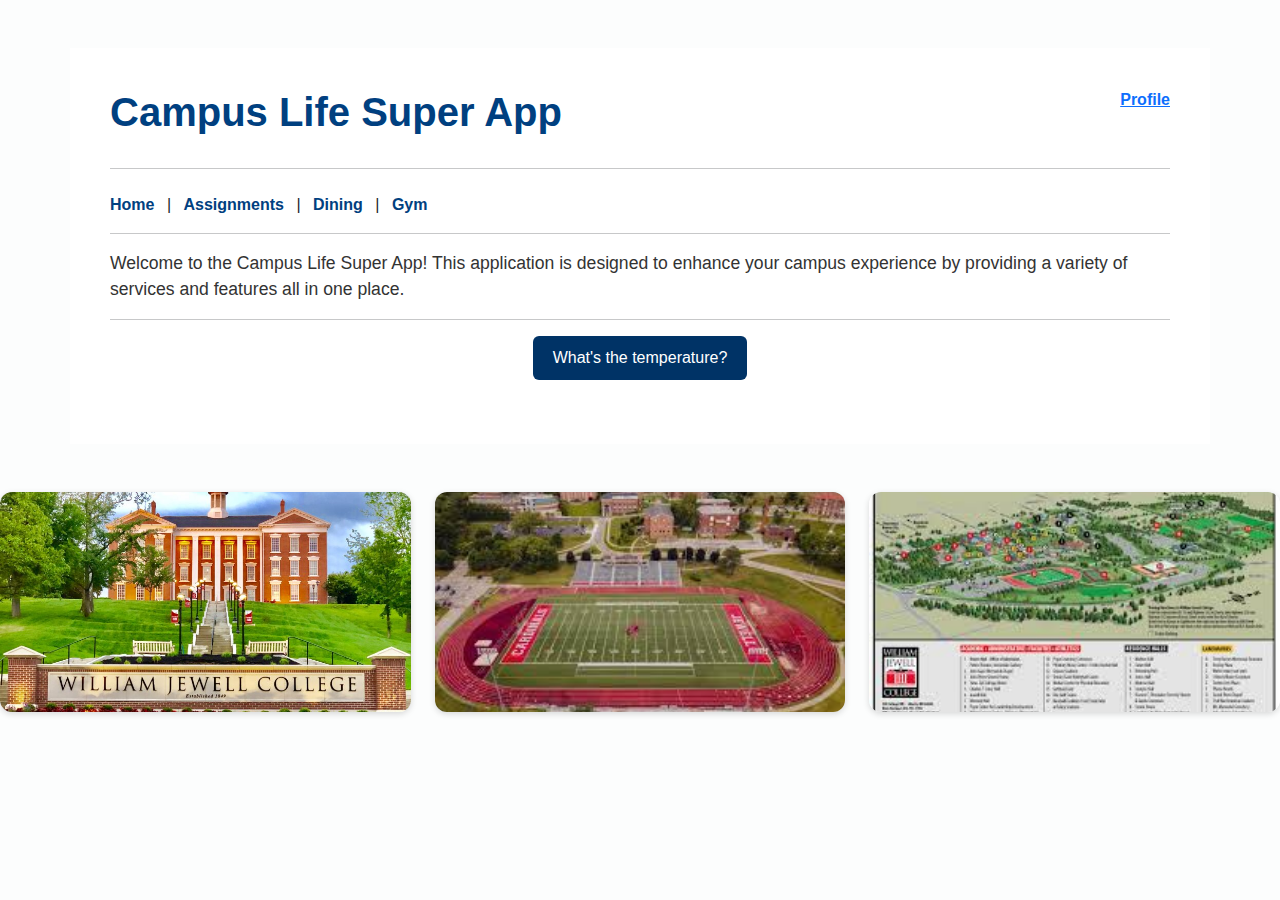
<file: index.html>
<!DOCTYPE html>
<html lang="en">
<head>
    <title>Campus Life Super App</title>
    <!-- Link to Bootstrap  -->
<link href="https://cdn.jsdelivr.net/npm/bootstrap@5.3.3/dist/css/bootstrap.min.css" 
        rel="stylesheet" 
        integrity="sha384-QWTKZyjpPEjISv5WaRU9OFeRpok6YctnYmDr5pNlyT2bRjXh0JMhjY6hW+ALEwIH" 
        crossorigin="anonymous">
    <!--stylesheet for custom styles -->
    <link rel="stylesheet" href="css/style.css">
</head>
<body>
<div class="container my-5">
        <div class="d-flex justify-content-between align-items-start">
            
            <!-- title of html page-->
            <div>
                <h1 class="mb-3">Campus Life Super App</h1>
            </div>

            <!-- links to other pages horizontally -->
            <div class="text-end">
                <a href="profile.html" class="fw-bold d-block mb-2">Profile</a>
            </div>
        </div>
        <hr>
      <div class="mt-4">

    <a href ="index.html" class="fw-semibold text-decoration-none">Home</a>
    <span class="mx-2">|</span>
    
    <a href="assignment.html" class="fw-semibold text-decoration-none">Assignments</a>
    <span class="mx-2">|</span>

    <a href="dining.html" class="fw-semibold text-decoration-none">Dining</a>
    <span class="mx-2">|</span>

    <a href="gym.html" class="fw-semibold text-decoration-none">Gym</a>

    <hr class="mt-3">
</div>
        <!-- welcome section -->
        <p>Welcome to the Campus Life Super App! This application is designed to enhance your 
            campus experience by providing a variety of services and features all in one place.
        </p>

        <hr>

        <!-- weather button -->
        <div class="d-flex justify-content-center mb-4">
        <button id="weather-btn" class="btn btn-primary">
          What's the temperature?
        </button>
      </div>

      <div id="weather-container" class="row">
        <!-- Weather information will be displayed here -->
      </div>
    </div>


    <!--William Jewell Pictures-->
<div class="row mt-5 text-center">

    <div class="col-md-4 mb-4">
        <img src="images/jewell-steps.jpg" class="feature-img" alt="William Jewell">
    </div>

    <div class="col-md-4 mb-4">
        <img src="images/field.jpg" class="feature-img" alt="Campus Field">
    </div>

    <div class="col-md-4 mb-4">
        <img src="images/map.jpg" class="feature-img" alt="Campus Map">
    </div>

</div>

  <!-- JavaScript file -->
  <script src="js/script.js"></script>
</body>
</html>
</file>
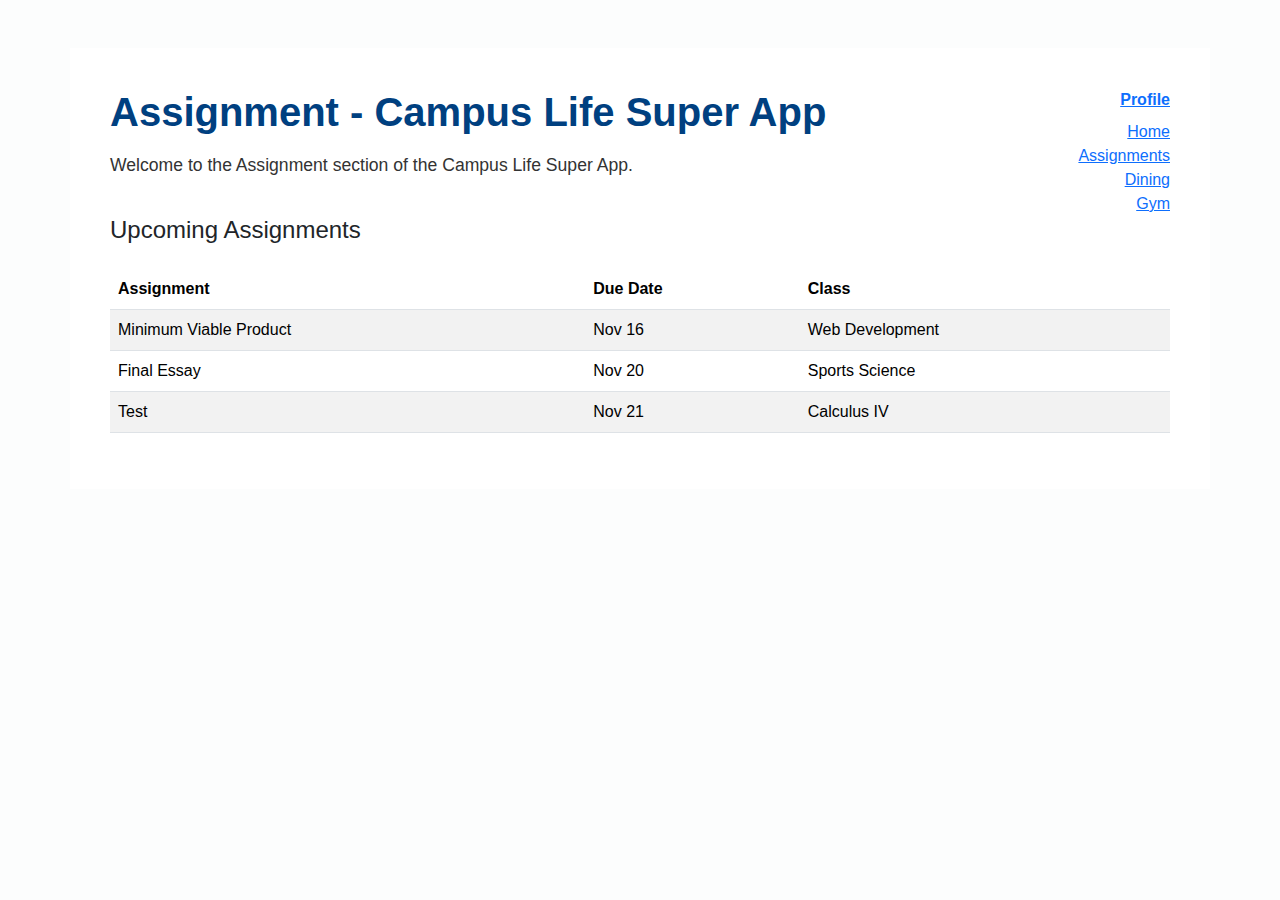
<file: assignment.html>
<!DOCTYPE html>
<html lang="en">
<head>
    <meta charset="UTF-8">
    <meta name="viewport" content="width=device-width, initial-scale=1.0">
    <title>Assignment - Campus Life Super App</title>
    <!-- Link to Bootstrap for design and layout -->
     <link href="https://cdn.jsdelivr.net/npm/bootstrap@5.3.3/dist/css/bootstrap.min.css" 
        rel="stylesheet" 
        integrity="sha384-QWTKZyjpPEjISv5WaRU9OFeRpok6YctnYmDr5pNlyT2bRjXh0JMhjY6hW+ALEwIH" 
        crossorigin="anonymous">
    <!--stylesheet for custom styles -->
    <link rel="stylesheet" href="../css/style.css">
</head>


<body>
    <div class="container my-5">
        <div class="d-flex justify-content-between align-items-start">
            
            <!-- title of html page-->
            <div>
                <h1 class="mb-3">Assignment - Campus Life Super App</h1>
                <p class="mb-4">Welcome to the Assignment section of the Campus Life Super App.</p>
            </div>

            <!-- links to other pages -->
            <div class="text-end">
                <a href="profile.html" class="fw-bold d-block mb-2">Profile</a>
                <a href="index.html" class="d-block">Home</a>
                <a href="assignment.html" class="d-block">Assignments</a>
                <a href="dining.html" class="d-block">Dining</a>
                <a href="gym.html" class="d-block">Gym</a>
            </div>
        </div>

        <!-- your upcoming assignments simple list -->
        <h2 class="h4">Upcoming Assignments</h2>
    <table class="table table-striped mt-4">
  <thead>
    <tr>
      <th>Assignment</th>
      <th>Due Date</th>
      <th>Class</th>
    </tr>
  </thead>
  <tbody>
    <tr>
      <td>Minimum Viable Product</td>
      <td>Nov 16</td>
      <td>Web Development</td>
    </tr>
    <tr>
      <td>Final Essay</td>
      <td>Nov 20</td>
      <td>Sports Science</td>
    </tr>
    <tr>
      <td>Test</td>
      <td>Nov 21</td>
      <td>Calculus IV</td>
    </tr>
  </tbody>
</table>

    <!-- java file -->
    <script src="../js/script.js"></script>
</body>
</html>
</file>
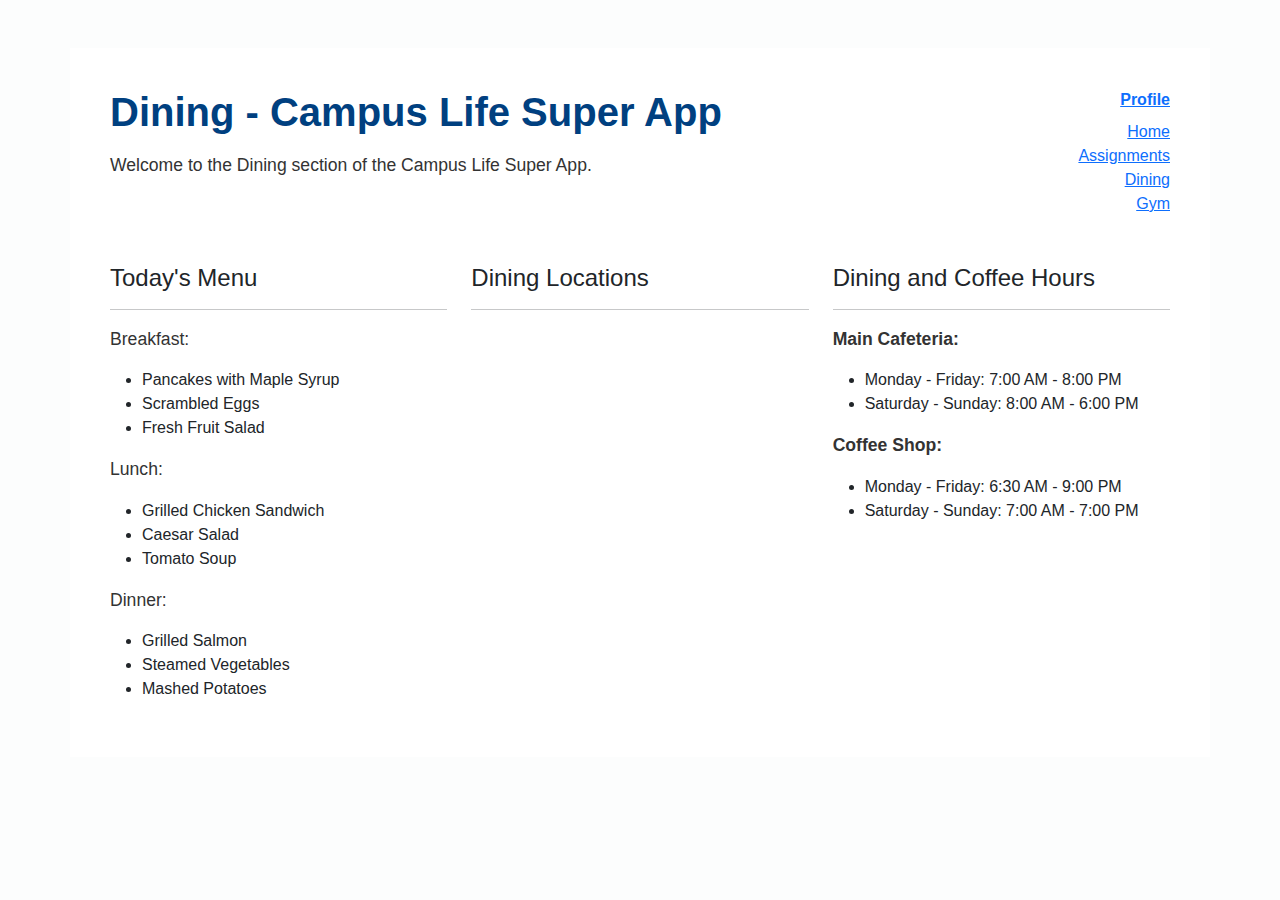
<file: dining.html>
<!DOCTYPE html>
<html lang="en">
<head>
    <meta charset="UTF-8">
    <meta name="viewport" content="width=device-width, initial-scale=1.0">
    <title>Dining - Campus Life Super App</title>
    <!-- Link to Bootstrap for design and layout -->
     <link href="https://cdn.jsdelivr.net/npm/bootstrap@5.3.3/dist/css/bootstrap.min.css" 
        rel="stylesheet" 
        integrity="sha384-QWTKZyjpPEjISv5WaRU9OFeRpok6YctnYmDr5pNlyT2bRjXh0JMhjY6hW+ALEwIH" 
        crossorigin="anonymous">
    <!--stylesheet for custom styles -->
    <link rel="stylesheet" href="css/style.css">
</head>


<body>
    <div class="container my-5">
        <div class="d-flex justify-content-between align-items-start">
            
            <!-- title of html page-->
            <div>
                <h1 class="mb-3">Dining - Campus Life Super App</h1>
                <p class="mb-4">Welcome to the Dining section of the Campus Life Super App.</p>
            </div>

            <!-- links to other pages -->
            <div class="text-end">
                <a href="profile.html" class="fw-bold d-block mb-2">Profile</a>
                <a href="index.html" class="d-block">Home</a>
                <a href="assignment.html" class="d-block">Assignments</a>
                <a href="dining.html" class="d-block">Dining</a>
                <a href="gym.html" class="d-block">Gym</a>
            </div>
        </div>

        <div class="row mt-5">

            <!-- simple menu list -->
            <div class="col-md-4">
                <h2 class="h4">Today's Menu</h2>
                <hr>

                <p>Breakfast:</p>
                <ul>
                    <li>Pancakes with Maple Syrup</li>
                    <li>Scrambled Eggs</li>
                    <li>Fresh Fruit Salad</li>
                </ul>
                <p>Lunch:</p>
                <ul>
                    <li>Grilled Chicken Sandwich</li>
                    <li>Caesar Salad</li>
                    <li>Tomato Soup</li>
                </ul>
                <p>Dinner:</p>  
                <ul>
                    <li>Grilled Salmon</li>
                    <li>Steamed Vegetables</li>
                    <li>Mashed Potatoes</li>
                </ul>
            </div>

            <!-- map of the dining location from google maps -->
            <div class="col-md-4">
  <h2 class="h4">Dining Locations</h2>
  <hr>

  <div class="ratio ratio-4x3">
    <iframe src="https://www.google.com/maps/embed?pb=!1m18!1m12!1m3!1d2353.5473066223394!2d-94.41573722404631!3d39.247747871651406!2m3!1f0!2f0!3f0!3m2!1i1024!2i768!4f13.1!3m3!1m2!1s0x87c05544f8a29b0b%3A0xc42bd16ed4b689b7!2sYates-Gill%20College%20Union!5e1!3m2!1sen!2sus!4v1763328325536!5m2!1sen!2sus" width="600" height="450" style="border:0;" 
    allowfullscreen="" 
    loading="lazy" 
    referrerpolicy="no-referrer-when-downgrade"
    title="Dining Locations Map">
</iframe>
  </div>

  <p class="mt-2 text-muted small">

  </p>
</div>

            <!-- simple dining and coffee hours list -->
            <div class="col-md-4">
                <h2 class="h4">Dining and Coffee Hours</h2>
                <hr>
                <p><strong>Main Cafeteria:</strong></p>
                <ul>
                    <li>Monday - Friday: 7:00 AM - 8:00 PM</li>
                    <li>Saturday - Sunday: 8:00 AM - 6:00 PM</li>
                </ul>
                <p><strong>Coffee Shop:</strong></p>
                <ul>
                    <li>Monday - Friday: 6:30 AM - 9:00 PM</li>
                    <li>Saturday - Sunday: 7:00 AM - 7:00 PM</li>
                </ul>
            </div>
        </div>
    </div>
    <!--script-->
     <script 
    src="https://cdn.jsdelivr.net/npm/bootstrap@5.3.3/dist/js/bootstrap.bundle.min.js">
  </script>
  <script src="js/script.js"></script>
  </body>
  </html>
</file>
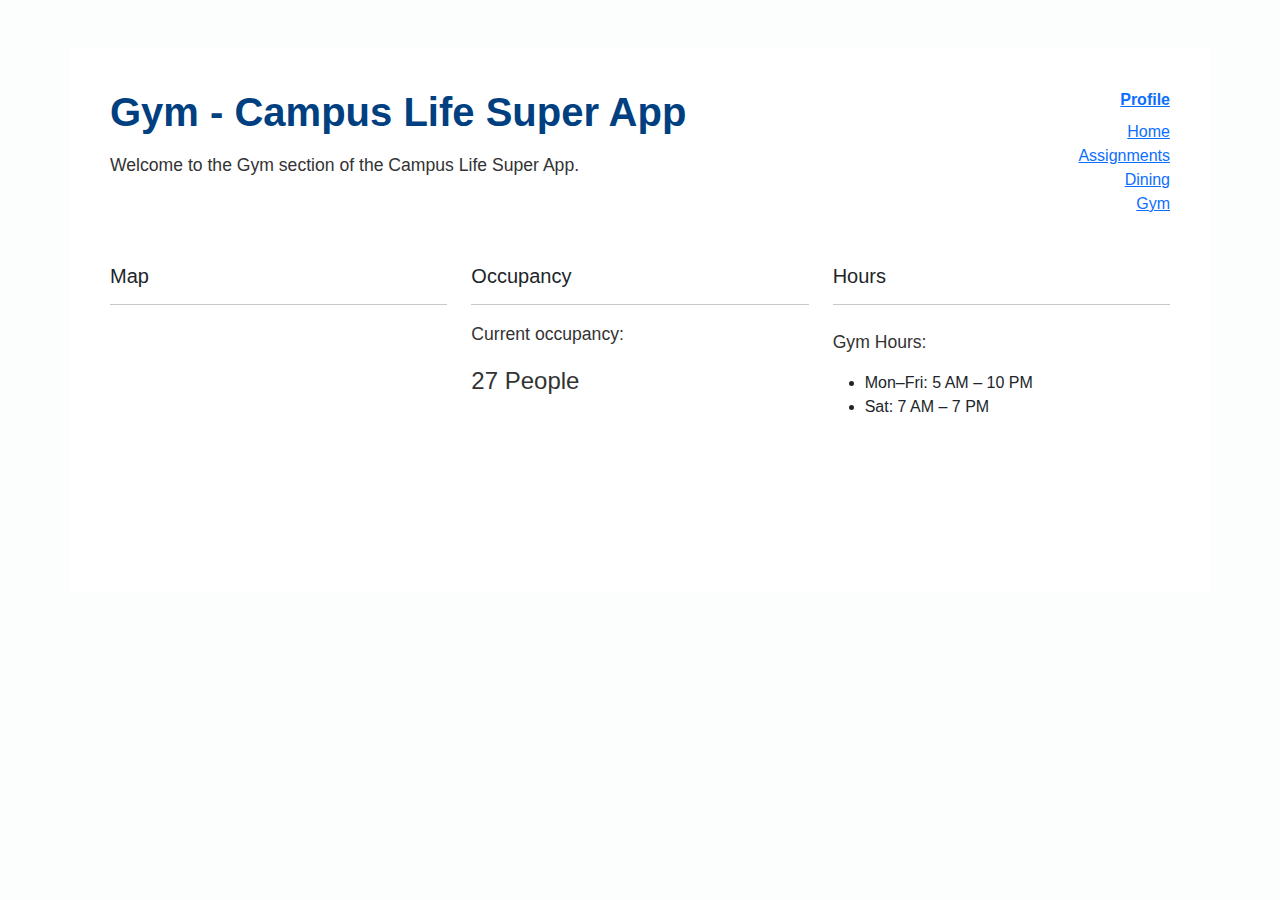
<file: gym.html>
<!DOCTYPE html>
<html lang="en">
<head>
    <meta charset="UTF-8">
    <meta name="viewport" content="width=device-width, initial-scale=1.0">
    <title>Gym - Campus Life Super App</title>
    <!-- Link to Bootstrap for design and layout -->
     <link href="https://cdn.jsdelivr.net/npm/bootstrap@5.3.3/dist/css/bootstrap.min.css" 
        rel="stylesheet" 
        integrity="sha384-QWTKZyjpPEjISv5WaRU9OFeRpok6YctnYmDr5pNlyT2bRjXh0JMhjY6hW+ALEwIH" 
        crossorigin="anonymous">
    <!--stylesheet for custom styles -->
    <link rel="stylesheet" href="css/style.css">
</head>


<body>
    <div class="container my-5">
        <div class="d-flex justify-content-between align-items-start">
            
            <!-- title of html page-->
            <div>
                <h1 class="mb-3">Gym - Campus Life Super App</h1>
                <p class="mb-4">Welcome to the Gym section of the Campus Life Super App.</p>
            </div>

            <!-- links to other pages -->
            <div class="text-end">
                <a href="profile.html" class="fw-bold d-block mb-2">Profile</a>
                <a href="index.html" class="d-block">Home</a>
                <a href="assignment.html" class="d-block">Assignments</a>
                <a href="dining.html" class="d-block">Dining</a>
                <a href="gym.html" class="d-block">Gym</a>
            </div>
        </div>


<div class="row mt-5">

  <!-- map of the gym location from google maps -->
  <div class="col-md-4">
    <h2 class="h5">Map</h2>
    <hr>
    <iframe src="https://www.google.com/maps/embed?pb=!1m18!1m12!1m3!1d6327710.328070501!2d-103.63724232499996!3d39.24962889999999!2m3!1f0!2f0!3f0!3m2!1i1024!2i768!4f13.1!3m3!1m2!1s0x87c055456e4cb1d7%3A0x1c92e2a367b4aad4!2sMabee%20Center!5e0!3m2!1sen!2sus!4v1764723431217!5m2!1sen!2sus" 
    width="300" 
    height="225" 
    style="border:0;" 
    allowfullscreen="" 
    loading="lazy" 
    referrerpolicy="no-referrer-when-downgrade"
    title="Gym Location Map">
  </iframe>
  </div>

  <!-- simple occupancy list -->
  <div class="col-md-4">
    <h2 class="h5">Occupancy</h2>
    <hr>

    <p>Current occupancy:</p>
    <p class="fs-4">27 People</p>
    </div>

    <!-- simple hours list -->
    <div class="col-md-4">
    <h2 class="h5">Hours</h2>
    <hr>
    <p class="mt-4">Gym Hours:</p>
    <ul>
      <li>Mon–Fri: 5 AM – 10 PM</li>
      <li>Sat: 7 AM – 7 PM</li>
    </ul>
  </div>
  </div>
</div>
<script src="js/script.js"></script>
</body>
</html>
</file>
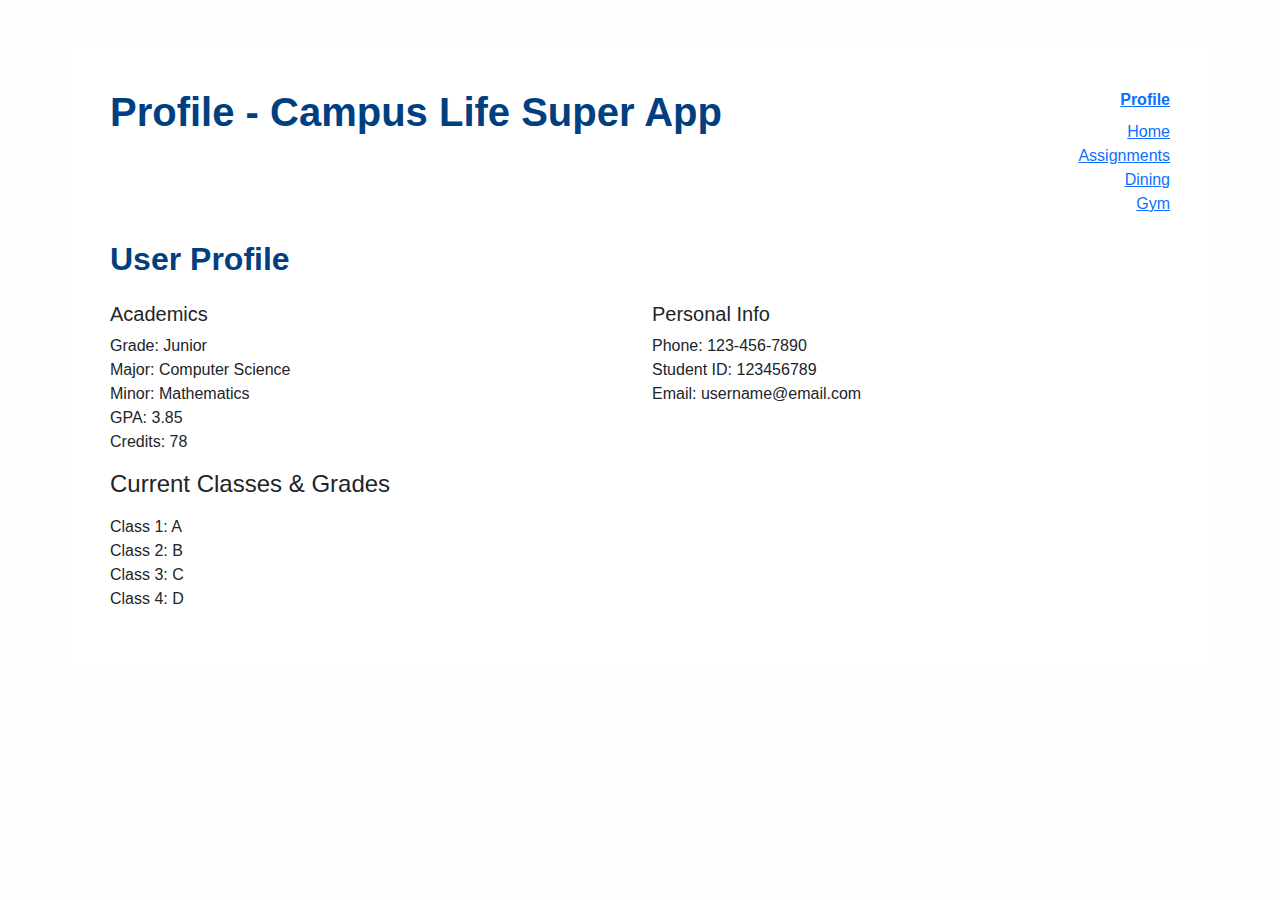
<file: profile.html>
<!DOCTYPE html>
<html lang="en">
<head>
    <meta charset="UTF-8">
    <meta name="viewport" content="width=device-width, initial-scale=1.0">
    <title>Assignment - Campus Life Super App</title>
    <!-- Link to Bootstrap  -->
     <link href="https://cdn.jsdelivr.net/npm/bootstrap@5.3.3/dist/css/bootstrap.min.css" 
        rel="stylesheet" 
        integrity="sha384-QWTKZyjpPEjISv5WaRU9OFeRpok6YctnYmDr5pNlyT2bRjXh0JMhjY6hW+ALEwIH" 
        crossorigin="anonymous">
    <!--stylesheet for custom styles -->
    <link rel="stylesheet" href="../css/style.css">
</head>


<body>
    <div class="container my-5">
        <div class="d-flex justify-content-between align-items-start">
            
            <!-- title of html page-->
            <div>
                <h1 class="mb-3">Profile - Campus Life Super App</h1>
            </div>

            <!-- links to other pages -->
            <div class="text-end">
                <a href="profile.html" class="fw-bold d-block mb-2">Profile</a>
                <a href="index.html" class="d-block">Home</a>
                <a href="assignment.html" class="d-block">Assignments</a>
                <a href="dining.html" class="d-block">Dining</a>
                <a href="gym.html" class="d-block">Gym</a>
            </div>
        </div>

        <!-- simple profile section with basic information input -->
        <h2 class="mt-4">User Profile</h2>

        <div class="row mt-4">
            <div class="col-md-6">
                <h3 class="h5">Academics</h3>
                <ul class="list-unstyled">
                    <li>Grade: Junior</li>
                    <li>Major: Computer Science</li>
                    <li>Minor: Mathematics</li>
                    <li>GPA: 3.85</li>
                    <li>Credits: 78</li>
                </ul>
            </div>

            <div class="col-md-6">
                <h3 class="h5">Personal Info</h3>
                <ul class="list-unstyled">
                    <li>Phone: 123-456-7890</li>
                    <li>Student ID: 123456789</li>
                    <li>Email: username@email.com</li>
                </ul>
            </div>
        </div>

        <!-- simple grades list that displays current classes and their grades -->
        <h4>Current Classes & Grades</h4>
        <div class="row mt-3">
            <div class="col-md-6">
                <ul class="list-unstyled">
                    <li>Class 1: A</li>
                    <li>Class 2: B</li>
                    <li>Class 3: C</li>
                    <li>Class 4: D</li>
                </ul>
            </div>
        </div>
    </div>
</body>
    <!-- JavaScript file -->
    <script src="../js/script.js"></script>
</html>
</file>
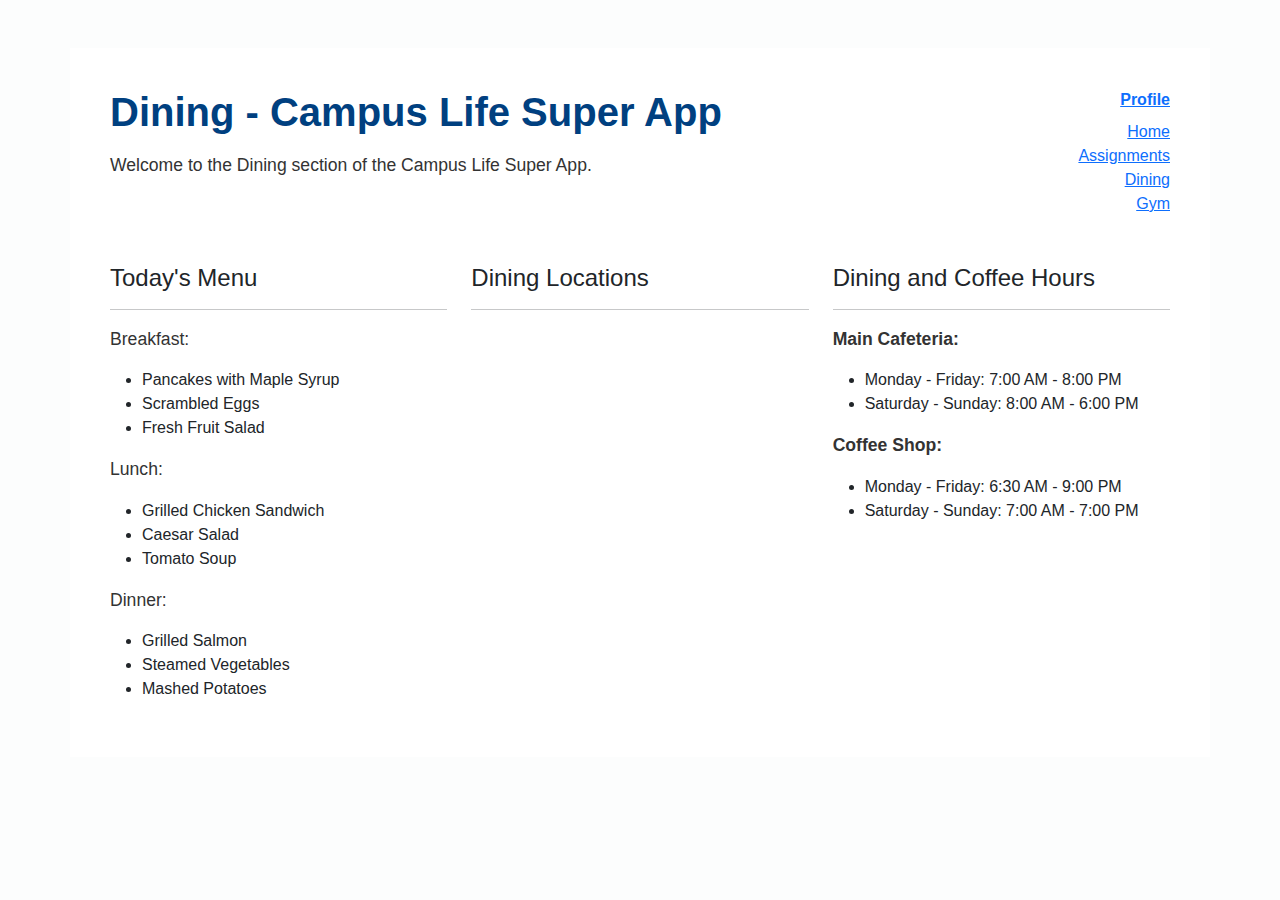
<file: html/dining.html>
<!DOCTYPE html>
<html lang="en">
<head>
    <meta charset="UTF-8">
    <meta name="viewport" content="width=device-width, initial-scale=1.0">
    <title>Dining - Campus Life Super App</title>
    <!-- Link to Bootstrap -->
     <link href="https://cdn.jsdelivr.net/npm/bootstrap@5.3.3/dist/css/bootstrap.min.css" 
        rel="stylesheet" 
        integrity="sha384-QWTKZyjpPEjISv5WaRU9OFeRpok6YctnYmDr5pNlyT2bRjXh0JMhjY6hW+ALEwIH" 
        crossorigin="anonymous">
    <!--stylesheet-->
    <link rel="stylesheet" href="../css/style.css">
</head>


<body>
    <div class="container my-5">
        <div class="d-flex justify-content-between align-items-start">
            
            <!-- Title-->
            <div>
                <h1 class="mb-3">Dining - Campus Life Super App</h1>
                <p class="mb-4">Welcome to the Dining section of the Campus Life Super App.</p>
            </div>

            <!-- Navigation -->
            <div class="text-end">
                <a href="profile.html" class="fw-bold d-block mb-2">Profile</a>
                <a href="index.html" class="d-block">Home</a>
                <a href="assignment.html" class="d-block">Assignments</a>
                <a href="dining.html" class="d-block">Dining</a>
                <a href="gym.html" class="d-block">Gym</a>
            </div>
        </div>

        <div class="row mt-5">

            <!-- Menu *may try to API if available -->
            <div class="col-md-4">
                <h2 class="h4">Today's Menu</h2>
                <hr>

                <p>Breakfast:</p>
                <ul>
                    <li>Pancakes with Maple Syrup</li>
                    <li>Scrambled Eggs</li>
                    <li>Fresh Fruit Salad</li>
                </ul>
                <p>Lunch:</p>
                <ul>
                    <li>Grilled Chicken Sandwich</li>
                    <li>Caesar Salad</li>
                    <li>Tomato Soup</li>
                </ul>
                <p>Dinner:</p>  
                <ul>
                    <li>Grilled Salmon</li>
                    <li>Steamed Vegetables</li>
                    <li>Mashed Potatoes</li>
                </ul>
            </div>

            <!-- Map -->
            <div class="col-md-4">
  <h2 class="h4">Dining Locations</h2>
  <hr>

  <!-- Map embed area -->
  <div class="ratio ratio-4x3">
    <iframe src="https://www.google.com/maps/embed?pb=!1m18!1m12!1m3!1d2353.5473066223394!2d-94.41573722404631!3d39.247747871651406!2m3!1f0!2f0!3f0!3m2!1i1024!2i768!4f13.1!3m3!1m2!1s0x87c05544f8a29b0b%3A0xc42bd16ed4b689b7!2sYates-Gill%20College%20Union!5e1!3m2!1sen!2sus!4v1763328325536!5m2!1sen!2sus" width="600" height="450" style="border:0;" 
    allowfullscreen="" 
    loading="lazy" 
    referrerpolicy="no-referrer-when-downgrade">
</iframe>
  </div>

  <p class="mt-2 text-muted small">

  </p>
</div>

            <!-- Hours-->
            <div class="col-md-4">
                <h2 class="h4">Dining and Coffee Hours</h2>
                <hr>
                <p><strong>Main Cafeteria:</strong></p>
                <ul>
                    <li>Monday - Friday: 7:00 AM - 8:00 PM</li>
                    <li>Saturday - Sunday: 8:00 AM - 6:00 PM</li>
                </ul>
                <p><strong>Coffee Shop:</strong></p>
                <ul>
                    <li>Monday - Friday: 6:30 AM - 9:00 PM</li>
                    <li>Saturday - Sunday: 7:00 AM - 7:00 PM</li>
                </ul>
            </div>
        </div>
    </div>
    <!--script-->
     <script 
    src="https://cdn.jsdelivr.net/npm/bootstrap@5.3.3/dist/js/bootstrap.bundle.min.js">
  </script>
  <script src="../js/script.js"></script>
  </body>
  </html>
</file>
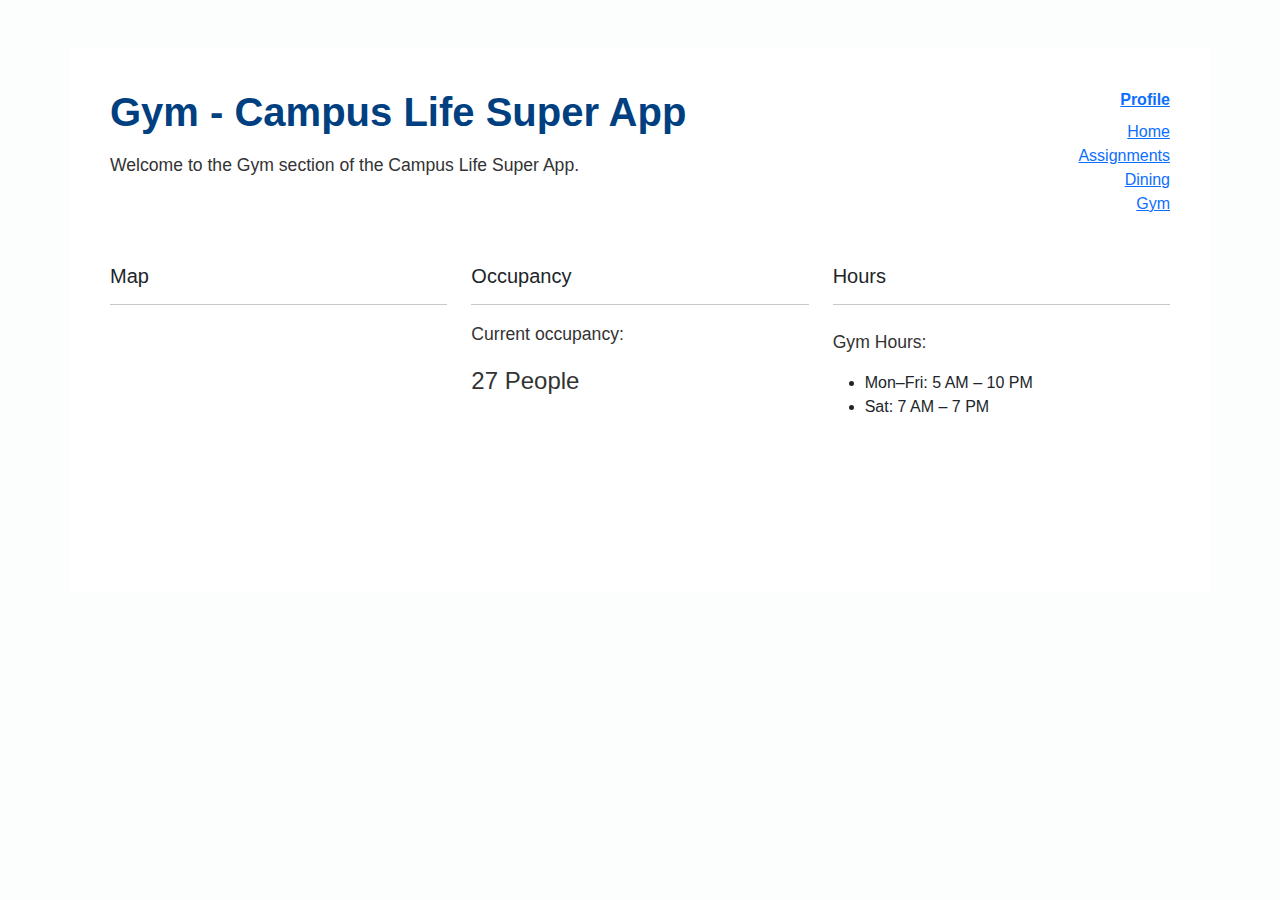
<file: html/gym.html>
<!DOCTYPE html>
<html lang="en">
<head>
    <meta charset="UTF-8">
    <meta name="viewport" content="width=device-width, initial-scale=1.0">
    <title>Gym - Campus Life Super App</title>
    <!-- Link to Bootstrap -->
     <link href="https://cdn.jsdelivr.net/npm/bootstrap@5.3.3/dist/css/bootstrap.min.css" 
        rel="stylesheet" 
        integrity="sha384-QWTKZyjpPEjISv5WaRU9OFeRpok6YctnYmDr5pNlyT2bRjXh0JMhjY6hW+ALEwIH" 
        crossorigin="anonymous">
    <!--stylesheet-->
    <link rel="stylesheet" href="../css/style.css">
</head>


<body>
    <div class="container my-5">
        <div class="d-flex justify-content-between align-items-start">
            
            <!-- Title-->
            <div>
                <h1 class="mb-3">Gym - Campus Life Super App</h1>
                <p class="mb-4">Welcome to the Gym section of the Campus Life Super App.</p>
            </div>

            <!-- Navigation -->
            <div class="text-end">
                <a href="profile.html" class="fw-bold d-block mb-2">Profile</a>
                <a href="index.html" class="d-block">Home</a>
                <a href="assignment.html" class="d-block">Assignments</a>
                <a href="dining.html" class="d-block">Dining</a>
                <a href="gym.html" class="d-block">Gym</a>
            </div>
        </div>


<div class="row mt-5">

  <!-- map -->
  <div class="col-md-4">
    <h2 class="h5">Map</h2>
    <hr>
    <iframe src="https://www.google.com/maps/embed?pb=!1m18!1m12!1m3!1d6327710.328070501!2d-103.63724232499996!3d39.24962889999999!2m3!1f0!2f0!3f0!3m2!1i1024!2i768!4f13.1!3m3!1m2!1s0x87c055456e4cb1d7%3A0x1c92e2a367b4aad4!2sMabee%20Center!5e0!3m2!1sen!2sus!4v1764723431217!5m2!1sen!2sus" 
    width="300" 
    height="225" 
    style="border:0;" 
    allowfullscreen="" 
    loading="lazy" 
    referrerpolicy="no-referrer-when-downgrade"
    title="Gym Location Map">
  </iframe>
  </div>

  <!-- occupancy -->
  <div class="col-md-4">
    <h2 class="h5">Occupancy</h2>
    <hr>

    <p>Current occupancy:</p>
    <p class="fs-4">27 People</p>
    </div>

    <!-- hours -->
    <div class="col-md-4">
    <h2 class="h5">Hours</h2>
    <hr>
    <p class="mt-4">Gym Hours:</p>
    <ul>
      <li>Mon–Fri: 5 AM – 10 PM</li>
      <li>Sat: 7 AM – 7 PM</li>
    </ul>
  </div>
  </div>
</div>
<script src="../js/script.js"></script>
</body>
</html>
</file>
<file: css/style.css>
/* styles for Campus Life Super App */
body {
  font-family: sans-serif;
  background-color: #f4f6f83e;
  color: #212529;
}

header {
  background-color: #003366;
  color: #ffffff;
  padding: 20px 0;
  text-align: center;
}


h1, h2, h3 {
  color: #004080;
  font-weight: 600;
}


p {
  font-size: 1.1rem;
  color: #333;
}


/* link styling */
a.fw-semibold {
  color: #004080;
  transition: color 0.2s ease;
}

a.fw-semibold:hover {
  color: #0073e6;
  text-decoration: underline;
}


/* styling for API Button */
.btn-primary {
  background-color: #003366;
  border: none;
  padding: 10px 20px;
  font-weight: 500;
  transition: background-color 0.3s ease;
}

.btn-primary:hover {
  background-color: #003366;
}

/* container styling */
.container {
  background-color: #ffffff;
  padding: 40px;
}

/* responsive design */
@media (max-width: 768px) {
  .container {
    padding: 20px;
  }

  h1 {
    font-size: 2rem;
  }

  #weather-btn {
    width: 100%;
  }
}


img.feature-img {
    width: 100%;
    height: 220px; /* adjust height as you like */
    object-fit: cover;
    border-radius: 12px;
    box-shadow: 0 2px 6px rgba(0,0,0,0.15);
}
</file>
